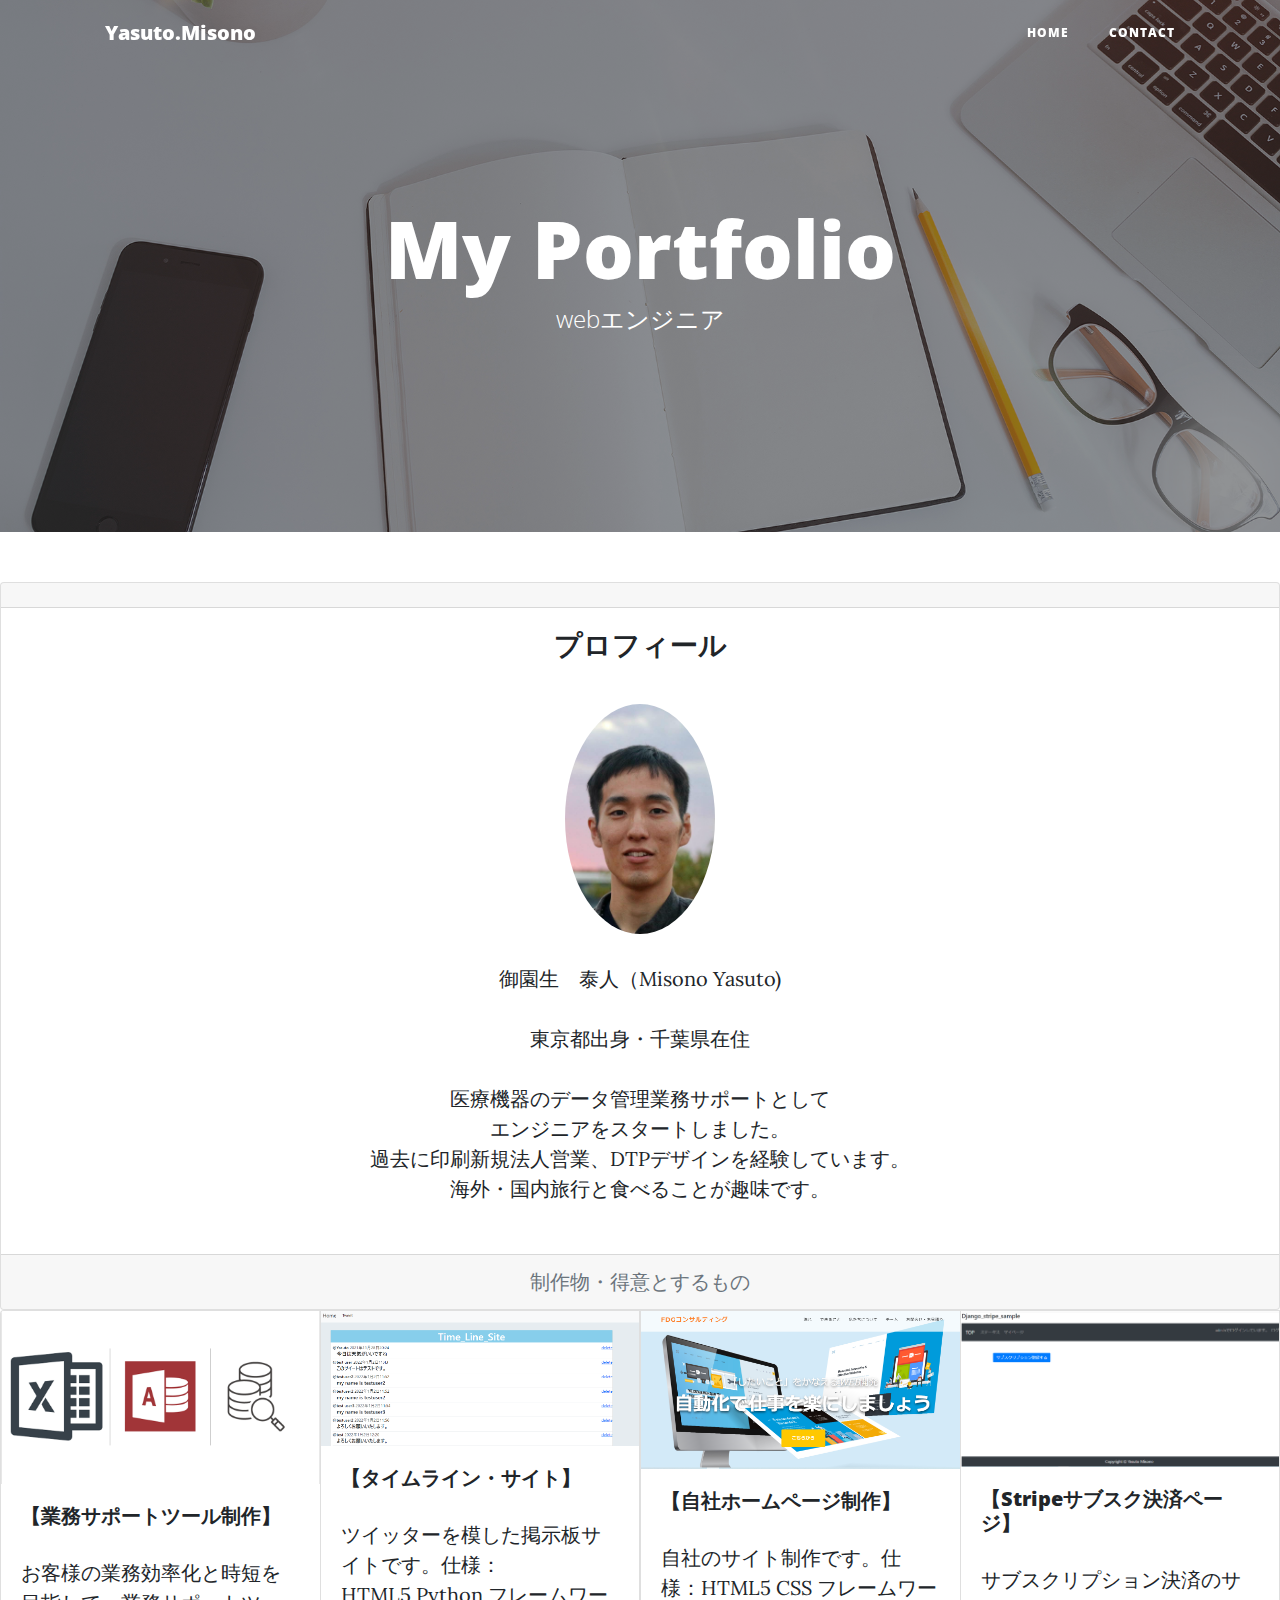
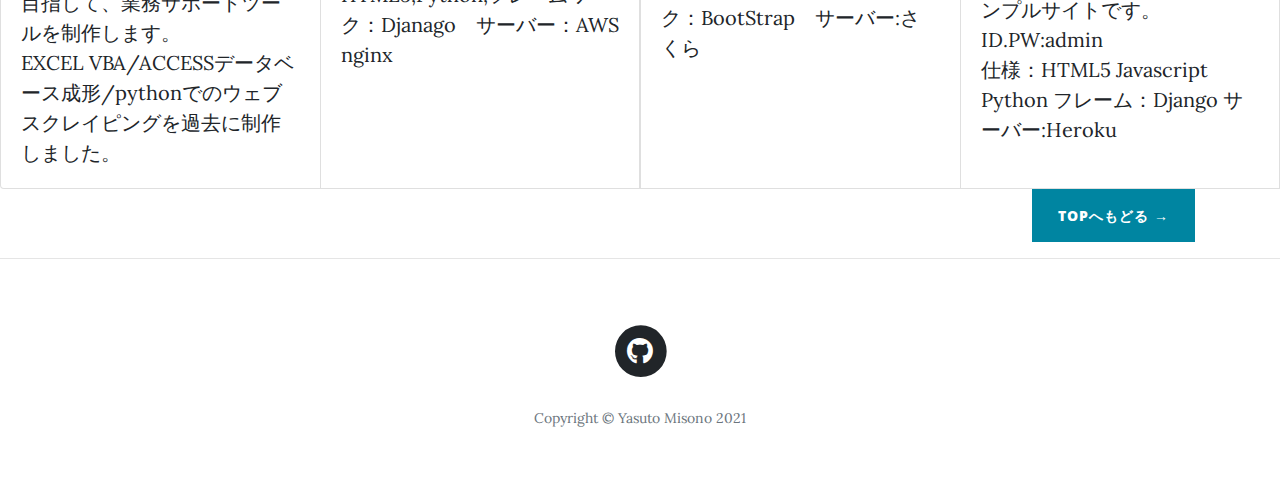
<file: index.html>
<!DOCTYPE html>
<html lang="ja">

<head>

  <meta charset="utf-8">
  <meta name="viewport" content="width=device-width, initial-scale=1, shrink-to-fit=no">
  <meta name="description" content="">
  <meta name="author" content="">

  <title>YasutoMisono - Myportfolio</title>

  <!-- Bootstrap core CSS -->
  <link href="vendor/bootstrap/css/bootstrap.min.css" rel="stylesheet">

  <!-- Custom fonts for this template -->
  <link href="vendor/fontawesome-free/css/all.min.css" rel="stylesheet" type="text/css">
  <link href='https://fonts.googleapis.com/css?family=Lora:400,700,400italic,700italic' rel='stylesheet' type='text/css'>
  <link href='https://fonts.googleapis.com/css?family=Open+Sans:300italic,400italic,600italic,700italic,800italic,400,300,600,700,800' rel='stylesheet' type='text/css'>

  <!-- Custom styles for this template -->
  <link href="css/clean-blog.min.css" rel="stylesheet">

</head>

<body>

  <!-- Navigation -->
  <nav class="navbar navbar-expand-lg navbar-light fixed-top" id="mainNav">
    <div class="container">
      <a class="navbar-brand" href="index.html">Yasuto.Misono</a>
      <button class="navbar-toggler navbar-toggler-right" type="button" data-toggle="collapse" data-target="#navbarResponsive" aria-controls="navbarResponsive" aria-expanded="false" aria-label="Toggle navigation">
        Menu
        <i class="fas fa-bars"></i>
      </button>
      <div class="collapse navbar-collapse" id="navbarResponsive">
        <ul class="navbar-nav ml-auto">
          <li class="nav-item">
            <a class="nav-link" href="index.html">Home</a>



          <li class="nav-item">

          <a class="nav-link" href="contact.html">Contact</a>
          </li>
        </ul>
      </div>
    </div>
  </nav>

  <!-- Page Header -->
  <header class="masthead" style="background-image: url('img/home-bg.jpg')">
    <div class="overlay"></div>
    <div class="container">
      <div class="row">
        <div class="col-lg-8 col-md-10 mx-auto">
          <div class="site-heading">
            <h1>My Portfolio</h1>
            <span class="subheading">webエンジニア</span>
          </div>
        </div>
      </div>
    </div>
  </header>

  <!-- Main Content -->
  <div class="card text-center">
    <div class="card-header">
      
    </div>
    <div class="card-body">

      <h3 class="card-title">プロフィール</h3>

　　　<div class="col">
       <img src="img/C3ED8F53-1634-47AC-BBF0-7881198602DA.png" alt="" class="rounded-circle" width="150" >
     </div>


      <p class="card-text">
    
      <p>
      御園生　泰人（Misono Yasuto)
      </p>
<p>東京都出身・千葉県在住</p>
<p>医療機器のデータ管理業務サポートとして<br>
エンジニアをスタートしました。<br>
過去に印刷新規法人営業、DTPデザインを経験しています。<br>
海外・国内旅行と食べることが趣味です。
   </li>
      </p>
      
    </div>
    <div class="card-footer text-muted">
制作物・得意とするもの
    </div>
  </div>

   <div class="card-group">
      <div class="card">
           <img class="card-img-top" src="./img/icon.png" alt="">

         <div class="card-body">
              <h5 class="card-title">【業務サポートツール制作】</h5>
              <p class="card-text">お客様の業務効率化と時短を目指して、業務サポートツールを制作します。<br>EXCEL VBA/ACCESSデータベース成形/pythonでのウェブスクレイピングを過去に制作しました。 </p>
          </div>
        </div>
     

     <div class="card">
                    <img class="card-img-top" src="./img/Time_Line_site.png" alt="">

                    <a href="http://app.fdg-consulting.com/">
          <div class="card-body">
              <h5 class="card-title">【タイムライン・サイト】</h5>
              <p class="card-text">ツイッターを模した掲示板サイトです。仕様：HTML5,Python,フレームワーク：Djanago　サーバー：AWS　nginx</p>
          </div>
        </div>

     
       <div class="card">
                              <img class="card-img-top" src="./img/homepage.png" alt="">

          <a href="https://fdg-consulting.com/">

            <div class="card-body">
              <h5 class="card-title">【自社ホームページ制作】</h5>
              <p class="card-text">自社のサイト制作です。仕様：HTML5 CSS  フレームワーク：BootStrap　サーバー:さくら</p>
              </a>
            </div>
          </div>


          <div class="card">
            <img class="card-img-top" src="./img/stripe.png" alt="">

          <a href="https://django-stripe-sample.herokuapp.com/">

            <div class="card-body">
              <h5 class="card-title">【Stripeサブスク決済ページ】</h5>
              <p class="card-text">サブスクリプション決済のサンプルサイトです。ID.PW:admin <br>仕様：HTML5 Javascript Python フレーム：Django サーバー:Heroku</p>
            </div>
          </div>
        </div>
                        
        <!-- Pager -->
        <div class="clearfix">
          <div class="container">
          <a class="btn btn-primary float-right" href="#">TOPへもどる &rarr;</a>
        </div>
      </div>

  <hr>

  <!-- Footer -->
  <footer>
    <div class="container">
      <div class="row">
        <div class="col-lg-8 col-md-10 mx-auto">
          <ul class="list-inline text-center">  
            <li class="list-inline-item">
              <a href="https://github.com/yasuto-dev">
                <span class="fa-stack fa-lg">
                  <i class="fas fa-circle fa-stack-2x"></i>
                  <i class="fab fa-github fa-stack-1x fa-inverse"></i>
                </span>
              </a>
            </li>
          </ul>

          <p class="copyright text-muted">Copyright &copy; Yasuto Misono 2021</p>
        </div>
      </div>
    </div>
  </footer>

  <!-- Bootstrap core JavaScript -->
  <script src="vendor/jquery/jquery.min.js"></script>
  <script src="vendor/bootstrap/js/bootstrap.bundle.min.js"></script>

  <!-- Custom scripts for this template -->
  <script src="js/clean-blog.min.js"></script>

</body>

</html>
</file>
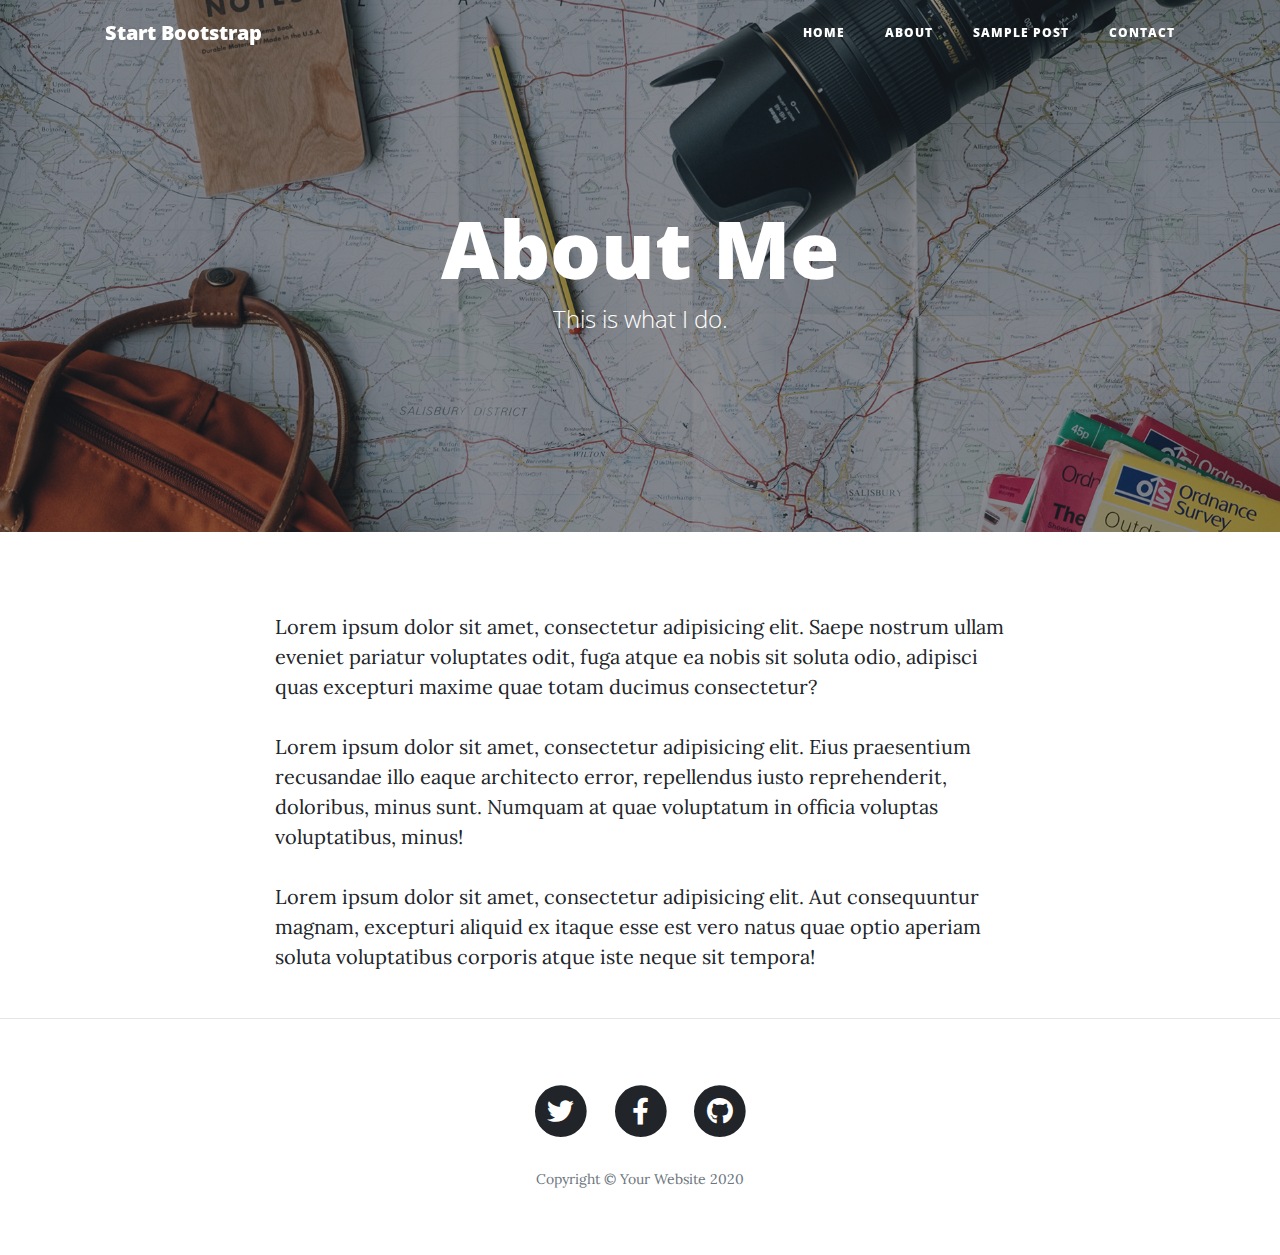
<file: about.html>
<!DOCTYPE html>
<html lang="ja">

<head>

  <meta charset="utf-8">
  <meta name="viewport" content="width=device-width, initial-scale=1, shrink-to-fit=no">
  <meta name="description" content="">
  <meta name="author" content="">

  <title>Clean Blog - Start Bootstrap Theme</title>

  <!-- Bootstrap core CSS -->
  <link href="vendor/bootstrap/css/bootstrap.min.css" rel="stylesheet">

  <!-- Custom fonts for this template -->
  <link href="vendor/fontawesome-free/css/all.min.css" rel="stylesheet" type="text/css">
  <link href='https://fonts.googleapis.com/css?family=Lora:400,700,400italic,700italic' rel='stylesheet' type='text/css'>
  <link href='https://fonts.googleapis.com/css?family=Open+Sans:300italic,400italic,600italic,700italic,800italic,400,300,600,700,800' rel='stylesheet' type='text/css'>

  <!-- Custom styles for this template -->
  <link href="css/clean-blog.min.css" rel="stylesheet">

</head>

<body>

  <!-- Navigation -->
  <nav class="navbar navbar-expand-lg navbar-light fixed-top" id="mainNav">
    <div class="container">
      <a class="navbar-brand" href="index.html">Start Bootstrap</a>
      <button class="navbar-toggler navbar-toggler-right" type="button" data-toggle="collapse" data-target="#navbarResponsive" aria-controls="navbarResponsive" aria-expanded="false" aria-label="Toggle navigation">
        Menu
        <i class="fas fa-bars"></i>
      </button>
      <div class="collapse navbar-collapse" id="navbarResponsive">
        <ul class="navbar-nav ml-auto">
          <li class="nav-item">
            <a class="nav-link" href="index.html">Home</a>
          </li>
          <li class="nav-item">
            <a class="nav-link" href="about.html">About</a>
          </li>
          <li class="nav-item">
            <a class="nav-link" href="post.html">Sample Post</a>
          </li>
          <li class="nav-item">
            <a class="nav-link" href="contact.html">Contact</a>
          </li>
        </ul>
      </div>
    </div>
  </nav>

  <!-- Page Header -->
  <header class="masthead" style="background-image: url('img/about-bg.jpg')">
    <div class="overlay"></div>
    <div class="container">
      <div class="row">
        <div class="col-lg-8 col-md-10 mx-auto">
          <div class="page-heading">
            <h1>About Me</h1>
            <span class="subheading">This is what I do.</span>
          </div>
        </div>
      </div>
    </div>
  </header>

  <!-- Main Content -->
  <div class="container">
    <div class="row">
      <div class="col-lg-8 col-md-10 mx-auto">
        <p>Lorem ipsum dolor sit amet, consectetur adipisicing elit. Saepe nostrum ullam eveniet pariatur voluptates odit, fuga atque ea nobis sit soluta odio, adipisci quas excepturi maxime quae totam ducimus consectetur?</p>
        <p>Lorem ipsum dolor sit amet, consectetur adipisicing elit. Eius praesentium recusandae illo eaque architecto error, repellendus iusto reprehenderit, doloribus, minus sunt. Numquam at quae voluptatum in officia voluptas voluptatibus, minus!</p>
        <p>Lorem ipsum dolor sit amet, consectetur adipisicing elit. Aut consequuntur magnam, excepturi aliquid ex itaque esse est vero natus quae optio aperiam soluta voluptatibus corporis atque iste neque sit tempora!</p>
      </div>
    </div>
  </div>

  <hr>

  <!-- Footer -->
  <footer>
    <div class="container">
      <div class="row">
        <div class="col-lg-8 col-md-10 mx-auto">
          <ul class="list-inline text-center">
            <li class="list-inline-item">
              <a href="#">
                <span class="fa-stack fa-lg">
                  <i class="fas fa-circle fa-stack-2x"></i>
                  <i class="fab fa-twitter fa-stack-1x fa-inverse"></i>
                </span>
              </a>
            </li>
            <li class="list-inline-item">
              <a href="#">
                <span class="fa-stack fa-lg">
                  <i class="fas fa-circle fa-stack-2x"></i>
                  <i class="fab fa-facebook-f fa-stack-1x fa-inverse"></i>
                </span>
              </a>
            </li>
            <li class="list-inline-item">
              <a href="#">
                <span class="fa-stack fa-lg">
                  <i class="fas fa-circle fa-stack-2x"></i>
                  <i class="fab fa-github fa-stack-1x fa-inverse"></i>
                </span>
              </a>
            </li>
          </ul>
          <p class="copyright text-muted">Copyright &copy; Your Website 2020</p>
        </div>
      </div>
    </div>
  </footer>

  <!-- Bootstrap core JavaScript -->
  <script src="vendor/jquery/jquery.min.js"></script>
  <script src="vendor/bootstrap/js/bootstrap.bundle.min.js"></script>

  <!-- Custom scripts for this template -->
  <script src="js/clean-blog.min.js"></script>

</body>

</html>
</file>
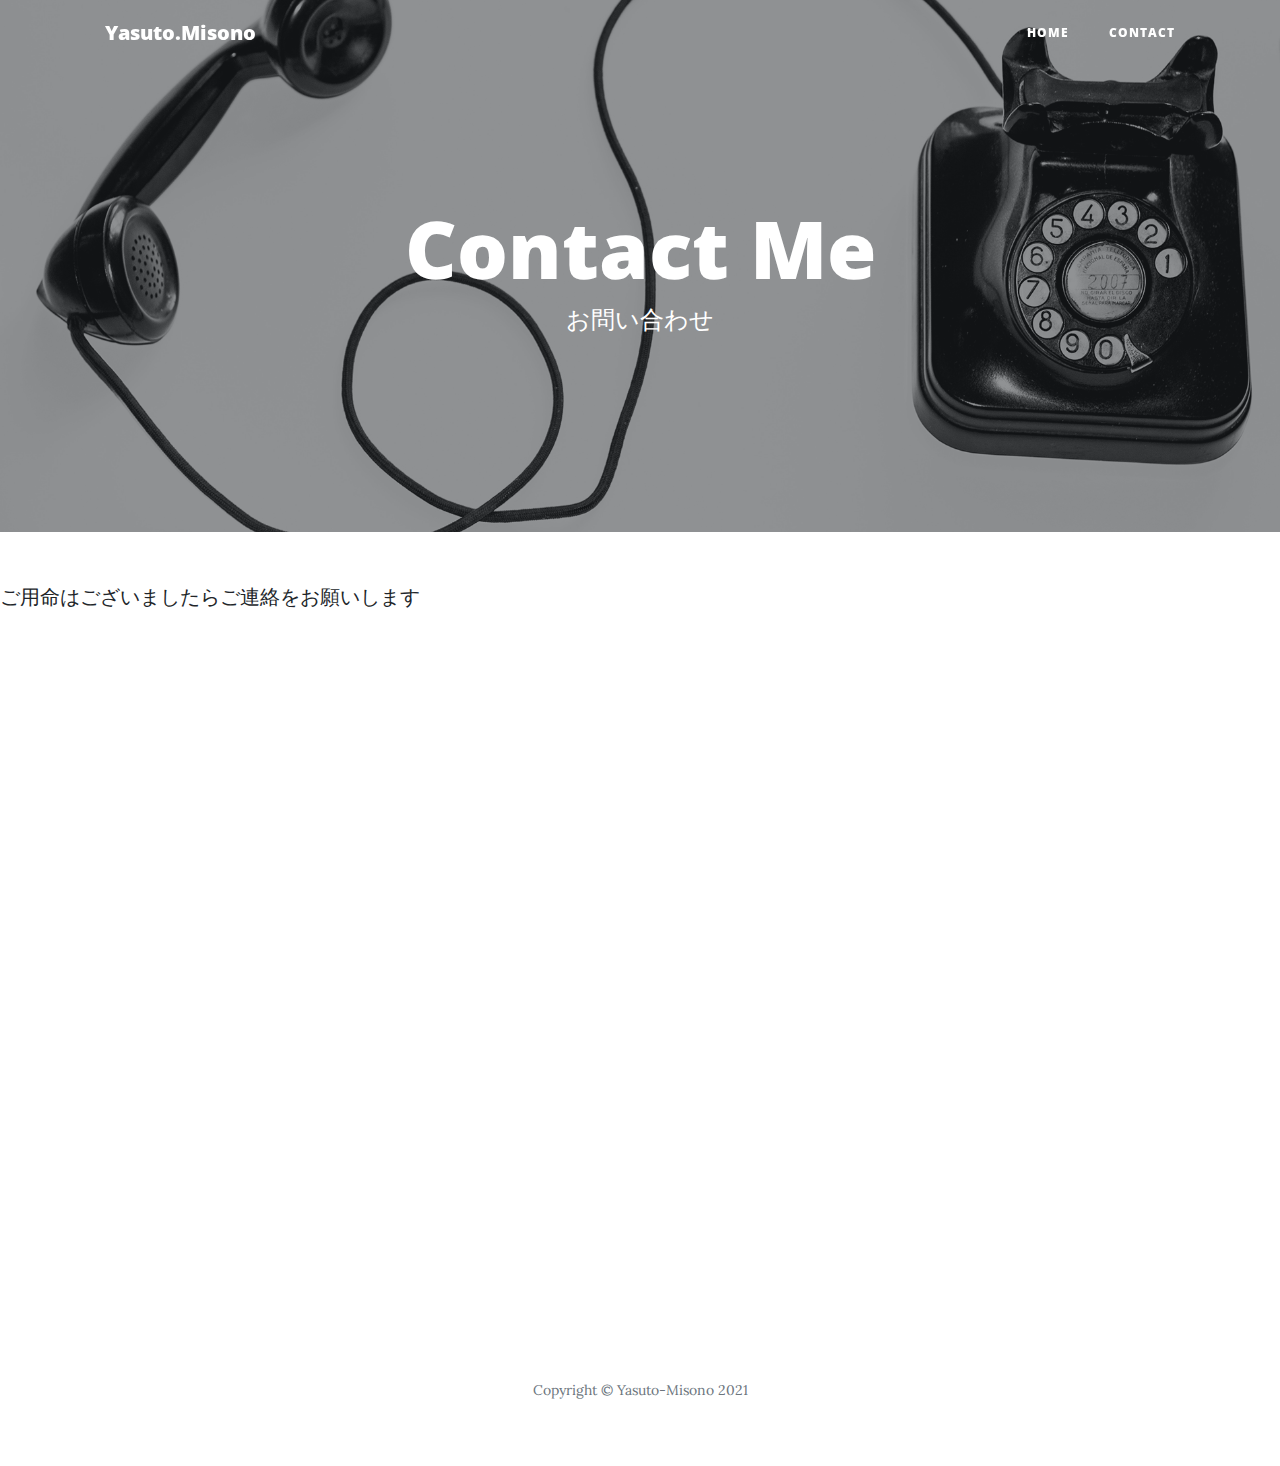
<file: contact.html>
<!DOCTYPE html>
<html lang="ja">
<head>
  <meta charset="utf-8">
  <meta name="viewport" content="width=device-width, initial-scale=1, shrink-to-fit=no">
  <meta name="description" content="">
  <meta name="author" content="">
  <title>YasutoMisono - Contact</title>
  <!-- Bootstrap core CSS -->
  <link href="vendor/bootstrap/css/bootstrap.min.css" rel="stylesheet">
  <!-- Custom fonts for this template -->
  <link href="vendor/fontawesome-free/css/all.min.css" rel="stylesheet" type="text/css">
  <link href='https://fonts.googleapis.com/css?family=Lora:400,700,400italic,700italic' rel='stylesheet' type='text/css'>
  <link href='https://fonts.googleapis.com/css?family=Open+Sans:300italic,400italic,600italic,700italic,800italic,400,300,600,700,800' rel='stylesheet' type='text/css'>
  <!-- Custom styles for this template -->
  <link href="css/clean-blog.min.css" rel="stylesheet">
</head>

 <body>


   <!-- Navigation -->
  <nav class="navbar navbar-expand-lg navbar-light fixed-top" id="mainNav">
    <div class="container">
      <a class="navbar-brand" href="index.html">Yasuto.Misono</a>
      <button class="navbar-toggler navbar-toggler-right" type="button" data-toggle="collapse" data-target="#navbarResponsive" aria-controls="navbarResponsive" aria-expanded="false" aria-label="Toggle navigation">
        Menu
        <i class="fas fa-bars"></i>
      </button>
      <div class="collapse navbar-collapse" id="navbarResponsive">
        <ul class="navbar-nav ml-auto">
          <li class="nav-item">
            <a class="nav-link" href="index.html">Home</a>



          <li class="nav-item">

          <a class="nav-link" href="contact.html">Contact</a>
          </li>
        </ul>
      </div>
    </div>
  </nav>


   <!-- Page Header -->
   <header class="masthead" style="background-image: url('img/contact-bg.jpg')">
     <div class="overlay"></div>
     <div class="container">
       <div class="row">
         <div class="col-lg-8 col-md-10 mx-auto">
           <div class="page-heading">
             <h1>Contact Me</h1>
             <span class="subheading">お問い合わせ</span>
           </div>
         </div>
       </div>
     </div>
   </header>


   <!-- Main Content -->
         <p>ご用命はございましたらご連絡をお願いします</p>
    <iframe src="https://docs.google.com/forms/d/e/1FAIpQLScMsJJ7peyg5Nb4NYM_2UDckRu_kujiTgkHqM7LuJFI4YxQlg/viewform?embedded=true" width="500" height="650" frameborder="0" marginheight="0" marginwidth="0">読み込んでいます…</iframe>

 

   <!-- Footer -->
   <footer>
    <!--div class="container">
      <div class="row">
        <div class="col-lg-8 col-md-10 mx-auto">
          <ul class="list-inline text-center">
            <li class="list-inline-item">
              <a href="#">
                <span class="fa-stack fa-lg">
                  <i class="fas fa-circle fa-stack-2x"></i>
                  <i class="fab fa-twitter fa-stack-1x fa-inverse"></i>
                </span>
              </a>
            </li>
            <li class="list-inline-item">
              <a href="#">
                <span class="fa-stack fa-lg">
                  <i class="fas fa-circle fa-stack-2x"></i>
                  <i class="fab fa-facebook-f fa-stack-1x fa-inverse"></i>
                </span>
              </a>
            </li>
            <li class="list-inline-item">
              <a href="#">
                <span class="fa-stack fa-lg">
                  <i class="fas fa-circle fa-stack-2x"></i>
                  <i class="fab fa-github fa-stack-1x fa-inverse"></i>
                </span>
              </a>
            </li>
          </ul>
   ここまで-->
          <p class="copyright text-muted">Copyright &copy; Yasuto-Misono 2021</p>
        </div>
      </div>
    </div>
  </footer>
  <!-- Bootstrap core JavaScript -->
  <script src="vendor/jquery/jquery.min.js"></script>
  <script src="vendor/bootstrap/js/bootstrap.bundle.min.js"></script>
  <!-- Contact Form JavaScript -->
  <script src="js/jqBootstrapValidation.js"></script>
  <script src="js/contact_me.js"></script>
  <!-- Custom scripts for this template -->
  <script src="js/clean-blog.min.js"></script>
</body>
</html>
</file>
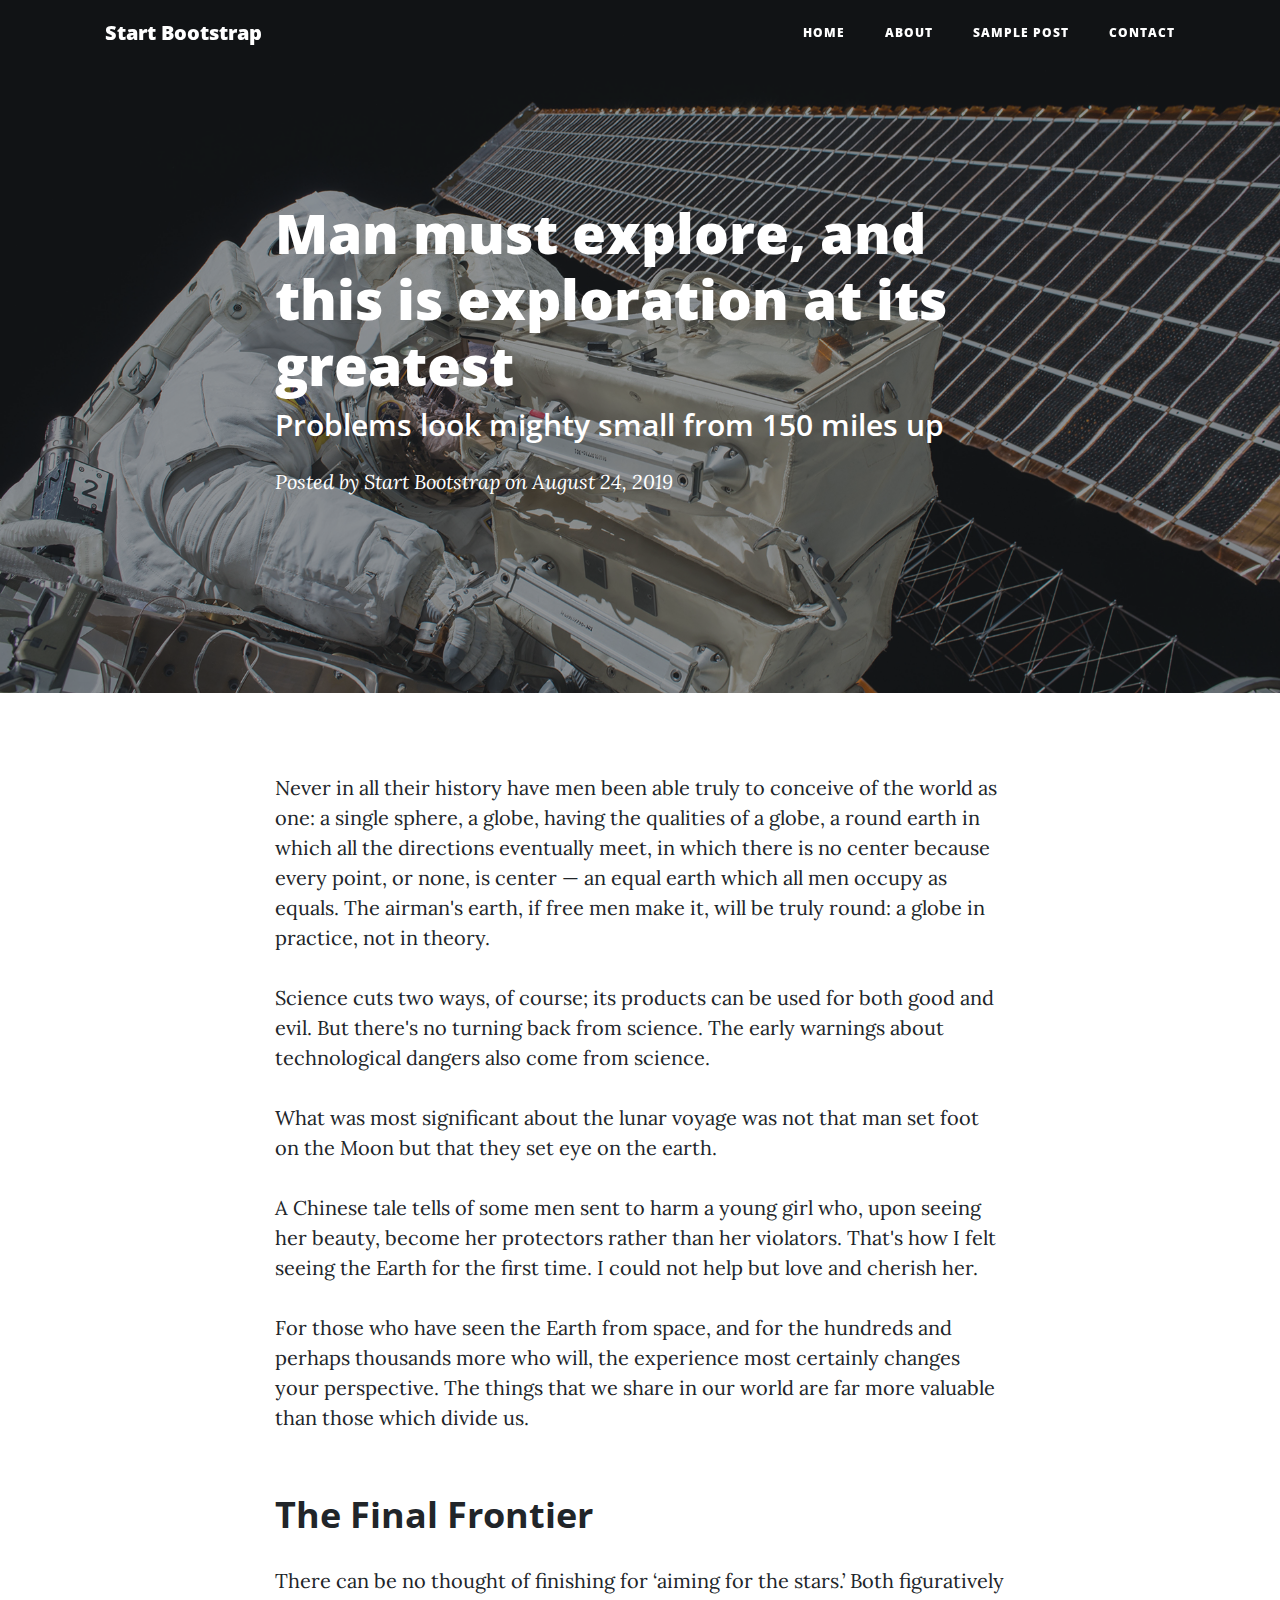
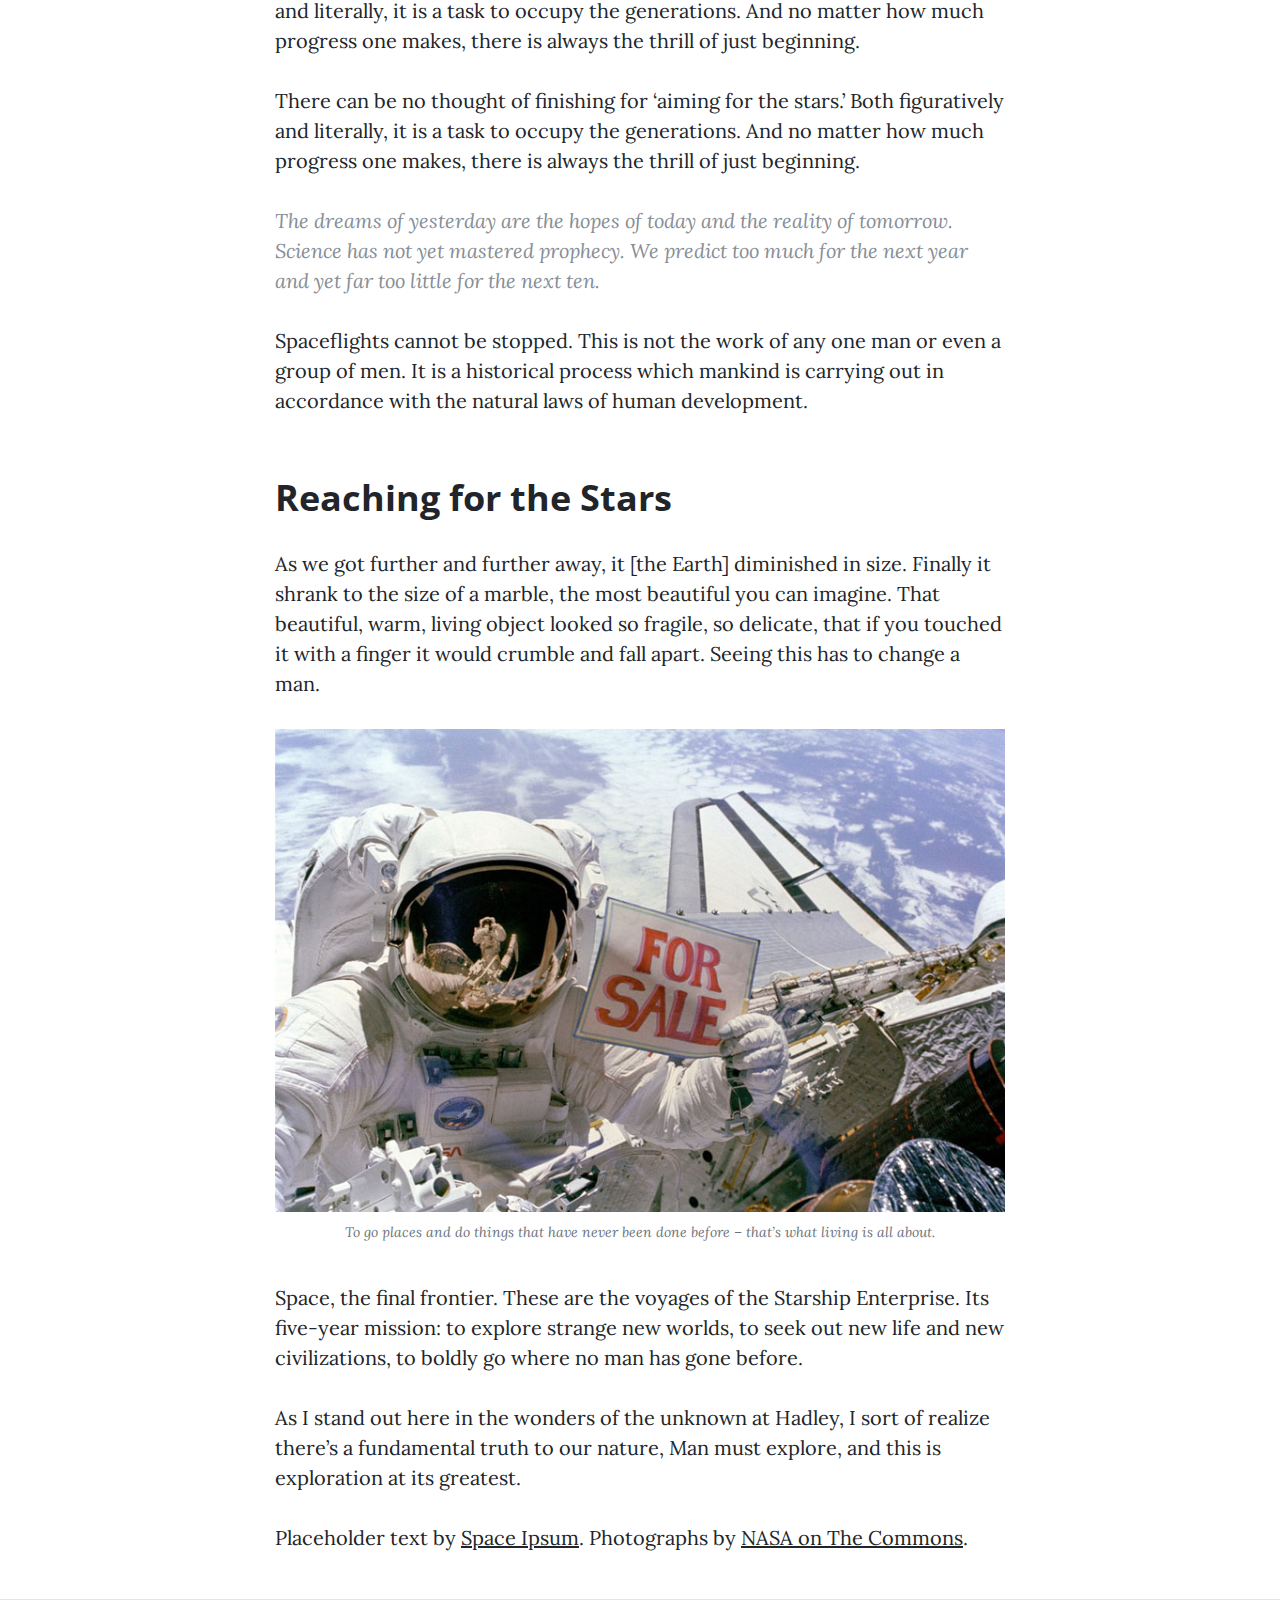
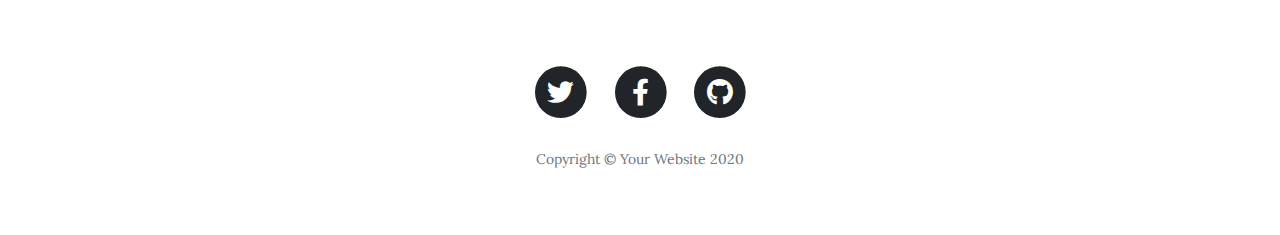
<file: post.html>
<!DOCTYPE html>
<html lang="en">

<head>

  <meta charset="utf-8">
  <meta name="viewport" content="width=device-width, initial-scale=1, shrink-to-fit=no">
  <meta name="description" content="">
  <meta name="author" content="">

  <title>Clean Blog - Start Bootstrap Theme</title>

  <!-- Bootstrap core CSS -->
  <link href="vendor/bootstrap/css/bootstrap.min.css" rel="stylesheet">

  <!-- Custom fonts for this template -->
  <link href="vendor/fontawesome-free/css/all.min.css" rel="stylesheet" type="text/css">
  <link href='https://fonts.googleapis.com/css?family=Lora:400,700,400italic,700italic' rel='stylesheet' type='text/css'>
  <link href='https://fonts.googleapis.com/css?family=Open+Sans:300italic,400italic,600italic,700italic,800italic,400,300,600,700,800' rel='stylesheet' type='text/css'>

  <!-- Custom styles for this template -->
  <link href="css/clean-blog.min.css" rel="stylesheet">

</head>

<body>

  <!-- Navigation -->
  <nav class="navbar navbar-expand-lg navbar-light fixed-top" id="mainNav">
    <div class="container">
      <a class="navbar-brand" href="index.html">Start Bootstrap</a>
      <button class="navbar-toggler navbar-toggler-right" type="button" data-toggle="collapse" data-target="#navbarResponsive" aria-controls="navbarResponsive" aria-expanded="false" aria-label="Toggle navigation">
        Menu
        <i class="fas fa-bars"></i>
      </button>
      <div class="collapse navbar-collapse" id="navbarResponsive">
        <ul class="navbar-nav ml-auto">
          <li class="nav-item">
            <a class="nav-link" href="index.html">Home</a>
          </li>
          <li class="nav-item">
            <a class="nav-link" href="about.html">About</a>
          </li>
          <li class="nav-item">
            <a class="nav-link" href="post.html">Sample Post</a>
          </li>
          <li class="nav-item">
            <a class="nav-link" href="contact.html">Contact</a>
          </li>
        </ul>
      </div>
    </div>
  </nav>

  <!-- Page Header -->
  <header class="masthead" style="background-image: url('img/post-bg.jpg')">
    <div class="overlay"></div>
    <div class="container">
      <div class="row">
        <div class="col-lg-8 col-md-10 mx-auto">
          <div class="post-heading">
            <h1>Man must explore, and this is exploration at its greatest</h1>
            <h2 class="subheading">Problems look mighty small from 150 miles up</h2>
            <span class="meta">Posted by
              <a href="#">Start Bootstrap</a>
              on August 24, 2019</span>
          </div>
        </div>
      </div>
    </div>
  </header>

  <!-- Post Content -->
  <article>
    <div class="container">
      <div class="row">
        <div class="col-lg-8 col-md-10 mx-auto">
          <p>Never in all their history have men been able truly to conceive of the world as one: a single sphere, a globe, having the qualities of a globe, a round earth in which all the directions eventually meet, in which there is no center because every point, or none, is center — an equal earth which all men occupy as equals. The airman's earth, if free men make it, will be truly round: a globe in practice, not in theory.</p>

          <p>Science cuts two ways, of course; its products can be used for both good and evil. But there's no turning back from science. The early warnings about technological dangers also come from science.</p>

          <p>What was most significant about the lunar voyage was not that man set foot on the Moon but that they set eye on the earth.</p>

          <p>A Chinese tale tells of some men sent to harm a young girl who, upon seeing her beauty, become her protectors rather than her violators. That's how I felt seeing the Earth for the first time. I could not help but love and cherish her.</p>

          <p>For those who have seen the Earth from space, and for the hundreds and perhaps thousands more who will, the experience most certainly changes your perspective. The things that we share in our world are far more valuable than those which divide us.</p>

          <h2 class="section-heading">The Final Frontier</h2>

          <p>There can be no thought of finishing for ‘aiming for the stars.’ Both figuratively and literally, it is a task to occupy the generations. And no matter how much progress one makes, there is always the thrill of just beginning.</p>

          <p>There can be no thought of finishing for ‘aiming for the stars.’ Both figuratively and literally, it is a task to occupy the generations. And no matter how much progress one makes, there is always the thrill of just beginning.</p>

          <blockquote class="blockquote">The dreams of yesterday are the hopes of today and the reality of tomorrow. Science has not yet mastered prophecy. We predict too much for the next year and yet far too little for the next ten.</blockquote>

          <p>Spaceflights cannot be stopped. This is not the work of any one man or even a group of men. It is a historical process which mankind is carrying out in accordance with the natural laws of human development.</p>

          <h2 class="section-heading">Reaching for the Stars</h2>

          <p>As we got further and further away, it [the Earth] diminished in size. Finally it shrank to the size of a marble, the most beautiful you can imagine. That beautiful, warm, living object looked so fragile, so delicate, that if you touched it with a finger it would crumble and fall apart. Seeing this has to change a man.</p>

          <a href="#">
            <img class="img-fluid" src="img/post-sample-image.jpg" alt="">
          </a>
          <span class="caption text-muted">To go places and do things that have never been done before – that’s what living is all about.</span>

          <p>Space, the final frontier. These are the voyages of the Starship Enterprise. Its five-year mission: to explore strange new worlds, to seek out new life and new civilizations, to boldly go where no man has gone before.</p>

          <p>As I stand out here in the wonders of the unknown at Hadley, I sort of realize there’s a fundamental truth to our nature, Man must explore, and this is exploration at its greatest.</p>

          <p>Placeholder text by
            <a href="http://spaceipsum.com/">Space Ipsum</a>. Photographs by
            <a href="https://www.flickr.com/photos/nasacommons/">NASA on The Commons</a>.</p>
        </div>
      </div>
    </div>
  </article>

  <hr>

  <!-- Footer -->
  <footer>
    <div class="container">
      <div class="row">
        <div class="col-lg-8 col-md-10 mx-auto">
          <ul class="list-inline text-center">
            <li class="list-inline-item">
              <a href="#">
                <span class="fa-stack fa-lg">
                  <i class="fas fa-circle fa-stack-2x"></i>
                  <i class="fab fa-twitter fa-stack-1x fa-inverse"></i>
                </span>
              </a>
            </li>
            <li class="list-inline-item">
              <a href="#">
                <span class="fa-stack fa-lg">
                  <i class="fas fa-circle fa-stack-2x"></i>
                  <i class="fab fa-facebook-f fa-stack-1x fa-inverse"></i>
                </span>
              </a>
            </li>
            <li class="list-inline-item">
              <a href="#">
                <span class="fa-stack fa-lg">
                  <i class="fas fa-circle fa-stack-2x"></i>
                  <i class="fab fa-github fa-stack-1x fa-inverse"></i>
                </span>
              </a>
            </li>
          </ul>
          <p class="copyright text-muted">Copyright &copy; Your Website 2020</p>
        </div>
      </div>
    </div>
  </footer>

  <!-- Bootstrap core JavaScript -->
  <script src="vendor/jquery/jquery.min.js"></script>
  <script src="vendor/bootstrap/js/bootstrap.bundle.min.js"></script>

  <!-- Custom scripts for this template -->
  <script src="js/clean-blog.min.js"></script>

</body>

</html>
</file>
<file: css/clean-blog.min.css>
/*!
 * Start Bootstrap - Clean Blog v5.0.10 (https://startbootstrap.com/theme/clean-blog)
 * Copyright 2013-2020 Start Bootstrap
 * Licensed under MIT (https://github.com/StartBootstrap/startbootstrap-clean-blog/blob/master/LICENSE)
 */body{font-size:20px;color:#212529;font-family:Lora,'Times New Roman',serif}p{line-height:1.5;margin:30px 0}p a{text-decoration:underline}h1,h2,h3,h4,h5,h6{font-weight:800;font-family:'Open Sans','Helvetica Neue',Helvetica,Arial,sans-serif}a{color:#212529;transition:all .2s}a:focus,a:hover{color:#0085a1}blockquote{font-style:italic;color:#868e96}.section-heading{font-size:36px;font-weight:700;margin-top:60px}.caption{font-size:14px;font-style:italic;display:block;margin:0;padding:10px;text-align:center;border-bottom-right-radius:5px;border-bottom-left-radius:5px}::-moz-selection{color:#fff;background:#0085a1;text-shadow:none}::selection{color:#fff;background:#0085a1;text-shadow:none}img::-moz-selection{color:#fff;background:0 0}img::selection{color:#fff;background:0 0}img::-moz-selection{color:#fff;background:0 0}#mainNav{position:absolute;border-bottom:1px solid #e9ecef;background-color:#fff;font-family:'Open Sans','Helvetica Neue',Helvetica,Arial,sans-serif}#mainNav .navbar-brand{font-weight:800;color:#343a40}#mainNav .navbar-toggler{font-size:12px;font-weight:800;padding:13px;text-transform:uppercase;color:#343a40}#mainNav .navbar-nav>li.nav-item>a{font-size:12px;font-weight:800;letter-spacing:1px;text-transform:uppercase}@media only screen and (min-width:992px){#mainNav{border-bottom:1px solid transparent;background:0 0}#mainNav .navbar-brand{padding:10px 20px;color:#fff}#mainNav .navbar-brand:focus,#mainNav .navbar-brand:hover{color:rgba(255,255,255,.8)}#mainNav .navbar-nav>li.nav-item>a{padding:10px 20px;color:#fff}#mainNav .navbar-nav>li.nav-item>a:focus,#mainNav .navbar-nav>li.nav-item>a:hover{color:rgba(255,255,255,.8)}}@media only screen and (min-width:992px){#mainNav{transition:background-color .2s;transform:translate3d(0,0,0);-webkit-backface-visibility:hidden;backface-visibility:hidden}#mainNav.is-fixed{position:fixed;top:-67px;transition:transform .2s;border-bottom:1px solid #fff;background-color:rgba(255,255,255,.9)}#mainNav.is-fixed .navbar-brand{color:#212529}#mainNav.is-fixed .navbar-brand:focus,#mainNav.is-fixed .navbar-brand:hover{color:#0085a1}#mainNav.is-fixed .navbar-nav>li.nav-item>a{color:#212529}#mainNav.is-fixed .navbar-nav>li.nav-item>a:focus,#mainNav.is-fixed .navbar-nav>li.nav-item>a:hover{color:#0085a1}#mainNav.is-visible{transform:translate3d(0,100%,0)}}header.masthead{margin-bottom:50px;background:no-repeat center center;background-color:#868e96;background-attachment:scroll;position:relative;background-size:cover}header.masthead .overlay{position:absolute;top:0;left:0;height:100%;width:100%;background-color:#212529;opacity:.5}header.masthead .page-heading,header.masthead .post-heading,header.masthead .site-heading{padding:200px 0 150px;color:#fff}@media only screen and (min-width:768px){header.masthead .page-heading,header.masthead .post-heading,header.masthead .site-heading{padding:200px 0}}header.masthead .page-heading,header.masthead .site-heading{text-align:center}header.masthead .page-heading h1,header.masthead .site-heading h1{font-size:50px;margin-top:0}header.masthead .page-heading .subheading,header.masthead .site-heading .subheading{font-size:24px;font-weight:300;line-height:1.1;display:block;margin:10px 0 0;font-family:'Open Sans','Helvetica Neue',Helvetica,Arial,sans-serif}@media only screen and (min-width:768px){header.masthead .page-heading h1,header.masthead .site-heading h1{font-size:80px}}header.masthead .post-heading h1{font-size:35px}header.masthead .post-heading .meta,header.masthead .post-heading .subheading{line-height:1.1;display:block}header.masthead .post-heading .subheading{font-size:24px;font-weight:600;margin:10px 0 30px;font-family:'Open Sans','Helvetica Neue',Helvetica,Arial,sans-serif}header.masthead .post-heading .meta{font-size:20px;font-weight:300;font-style:italic;font-family:Lora,'Times New Roman',serif}header.masthead .post-heading .meta a{color:#fff}@media only screen and (min-width:768px){header.masthead .post-heading h1{font-size:55px}header.masthead .post-heading .subheading{font-size:30px}}.post-preview>a{color:#212529}.post-preview>a:focus,.post-preview>a:hover{text-decoration:none;color:#0085a1}.post-preview>a>.post-title{font-size:30px;margin-top:30px;margin-bottom:10px}.post-preview>a>.post-subtitle{font-weight:300;margin:0 0 10px}.post-preview>.post-meta{font-size:18px;font-style:italic;margin-top:0;color:#868e96}.post-preview>.post-meta>a{text-decoration:none;color:#212529}.post-preview>.post-meta>a:focus,.post-preview>.post-meta>a:hover{text-decoration:underline;color:#0085a1}@media only screen and (min-width:768px){.post-preview>a>.post-title{font-size:36px}}.floating-label-form-group{font-size:14px;position:relative;margin-bottom:0;padding-bottom:.5em;border-bottom:1px solid #dee2e6}.floating-label-form-group input,.floating-label-form-group textarea{font-size:1.5em;position:relative;z-index:1;padding:0;resize:none;border:none;border-radius:0;background:0 0;box-shadow:none!important;font-family:Lora,'Times New Roman',serif}.floating-label-form-group input::-webkit-input-placeholder,.floating-label-form-group textarea::-webkit-input-placeholder{color:#868e96;font-family:Lora,'Times New Roman',serif}.floating-label-form-group label{font-size:.85em;line-height:1.764705882em;position:relative;z-index:0;top:2em;display:block;margin:0;transition:top .3s ease,opacity .3s ease;opacity:0}.floating-label-form-group .help-block{margin:15px 0}.floating-label-form-group-with-value label{top:0;opacity:1}.floating-label-form-group-with-focus label{color:#0085a1}form .form-group:first-child .floating-label-form-group{border-top:1px solid #dee2e6}footer{padding:50px 0 65px}footer .list-inline{margin:0;padding:0}footer .copyright{font-size:14px;margin-bottom:0;text-align:center}.btn{font-size:14px;font-weight:800;padding:15px 25px;letter-spacing:1px;text-transform:uppercase;border-radius:0;font-family:'Open Sans','Helvetica Neue',Helvetica,Arial,sans-serif}.btn-primary{background-color:#0085a1;border-color:#0085a1}.btn-primary:active,.btn-primary:focus,.btn-primary:hover{color:#fff;background-color:#00657b!important;border-color:#00657b!important}.btn-lg{font-size:16px;padding:25px 35px}
</file>
